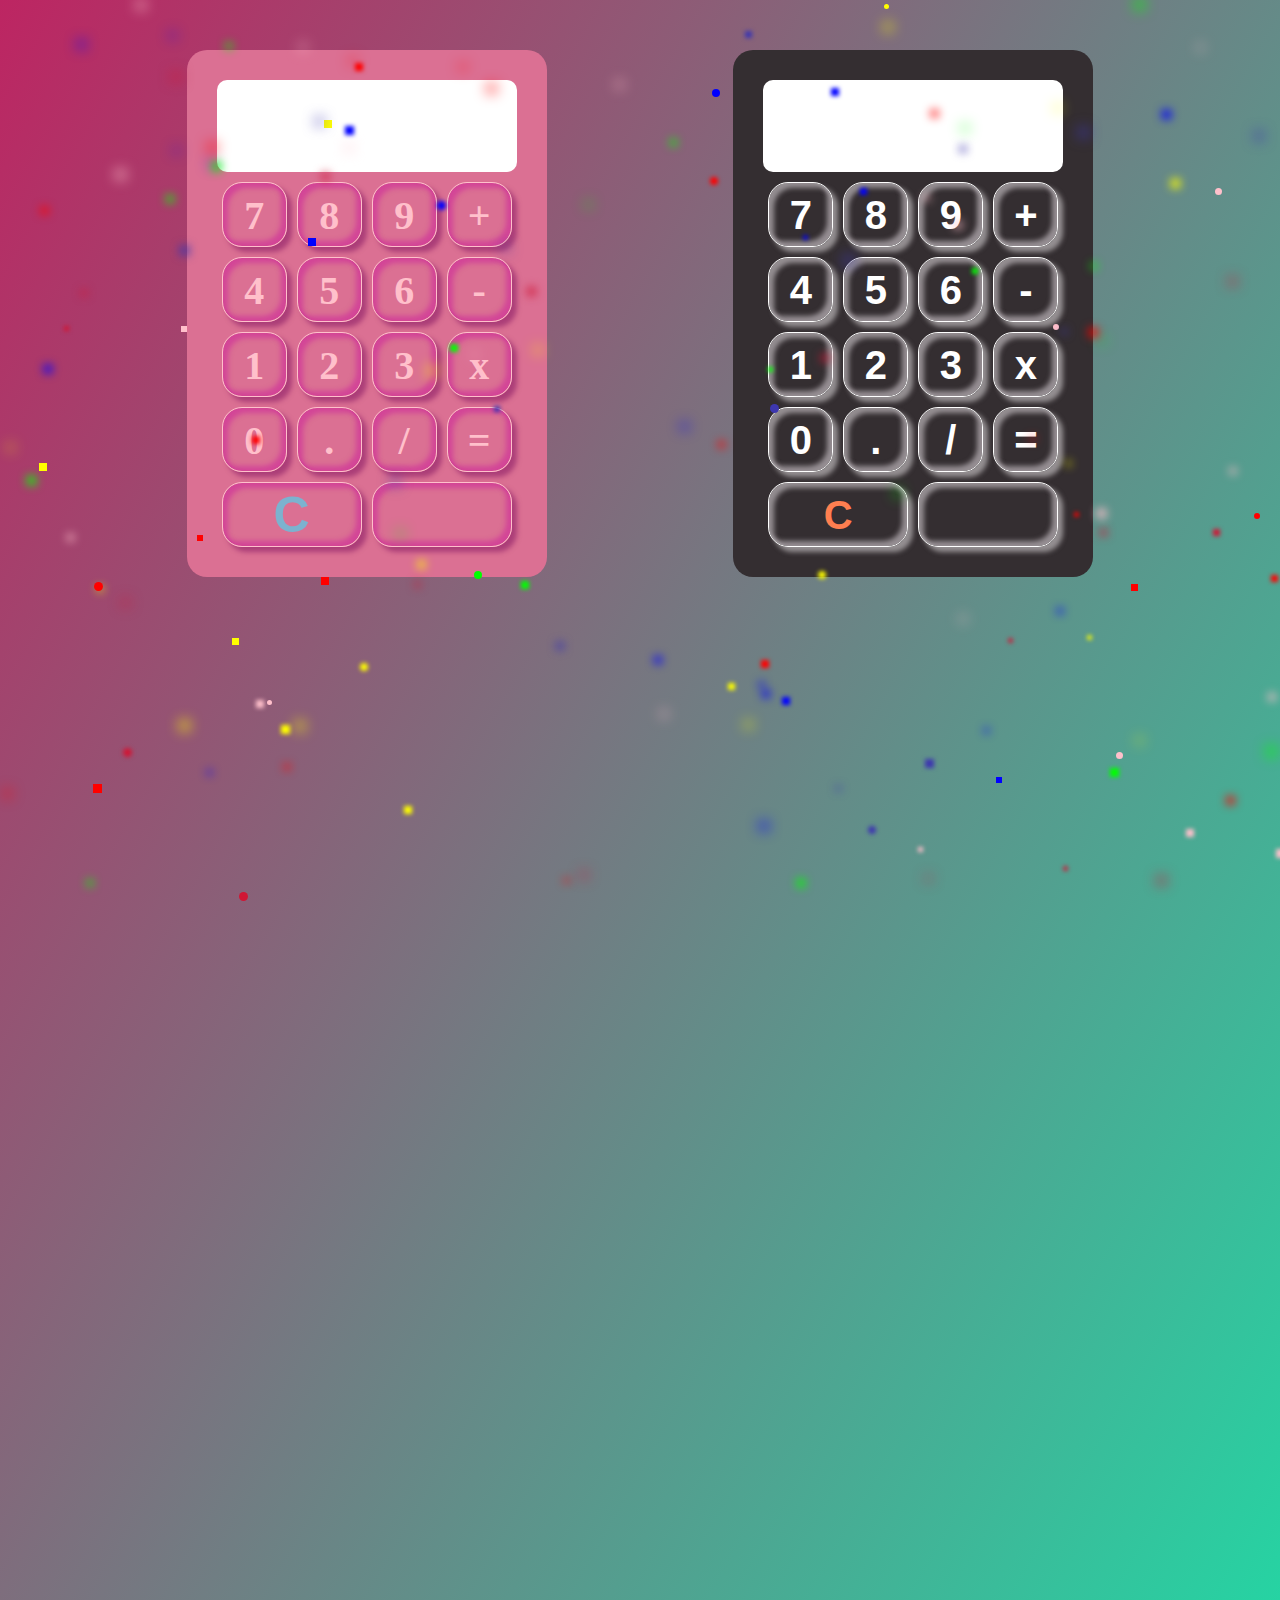
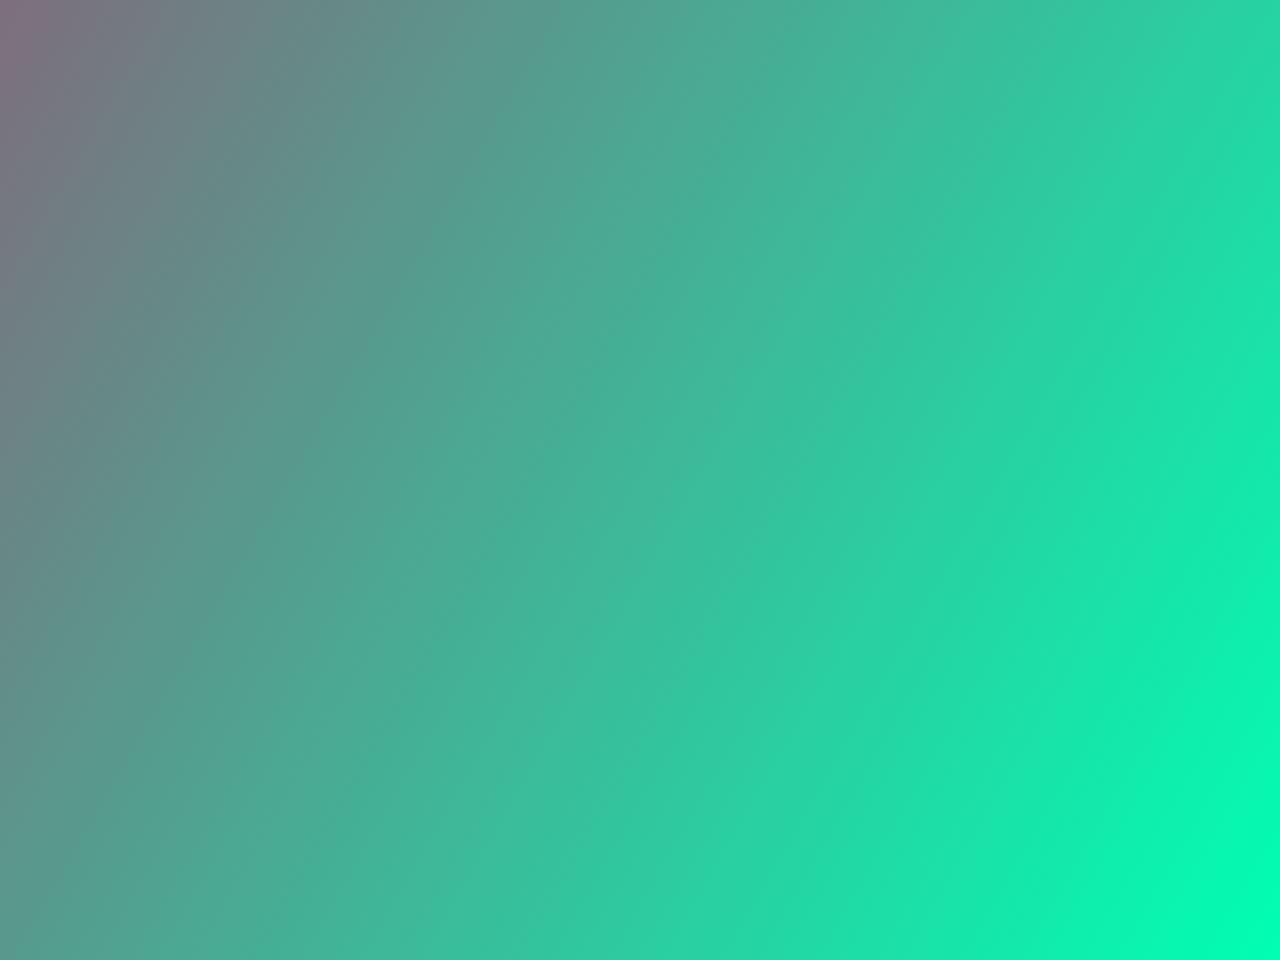
<file: xuc-sac/lear.javascirpt/index.html>
<!DOCTYPE html>
<html lang="en">
<head>
    <meta charset="UTF-8">
    <meta name="viewport" content="width=device-width, initial-scale=1.0">
    <title>Document</title>
    <link rel="stylesheet" href="https://cdnjs.cloudflare.com/ajax/libs/font-awesome/6.4.2/css/all.min.css" integrity="sha512-z3gLpd7yknf1YoNbCzqRKc4qyor8gaKU1qmn+CShxbuBusANI9QpRohGBreCFkKxLhei6S9CQXFEbbKuqLg0DA==" crossorigin="anonymous" referrerpolicy="no-referrer" />
    <link rel="stylesheet" href="index.css">
</head>
<body id="container">

    <div id="container2">
        <form action="" name="celse" class="celse">
            <div class="calculator">
                <input type="text" class="display" name="display" readonly>
                <input type="text" class="calcu" name="calcu" readonly>
            </div>
            <div class="cellContainer">
                <span class="cell" onclick="document.celse.display.value += '7'">7</span>
                <span class="cell" onclick="document.celse.display.value += '8'">8</span>
                <span class="cell" onclick="document.celse.display.value += '9'">9</span>
                <span class="cell" onclick="document.celse.display.value += '+'">+</span>
                <span class="cell" onclick="document.celse.display.value += '4'">4</span>
                <span class="cell" onclick="document.celse.display.value += '5'">5</span>
                <span class="cell" onclick="document.celse.display.value += '6'">6</span>
                <span class="cell" onclick="document.celse.display.value += '-'">-</span>
                <span class="cell" onclick="document.celse.display.value += '1'">1</span>
                <span class="cell" onclick="document.celse.display.value += '2'">2</span>
                <span class="cell" onclick="document.celse.display.value += '3'">3</span>
                <span class="cell" onclick="document.celse.display.value += '*'">x</span>
                <span class="cell" onclick="document.celse.display.value += '0'">0</span>
                <span class="cell" onclick="document.celse.display.value += '.'">.</span>
                <span class="cell" onclick="document.celse.display.value += '/'">/</span>
                <span class="cell" onclick="header2()">=</span>
                
                    <span class="cell" id="cell1" onclick="header1()">C</span>
                    <span class="cell" id="cell2" onclick="header3()">
                        <i class="fa-solid fa-forward-step fa-rotate-180"></i>
                    </span>
                
            </div>
        </form>

        <form action="" name="celse2" class="celse2">
            <div class="calculator">
                <input type="text" class="display1" name="display" readonly>
                <input type="text" class="calcu1" name="calcu" readonly>
            </div>
            <div class="cellContainer">
                <span class="cell2" onclick="document.celse2.display.value += '7'">7</span>
                <span class="cell2" onclick="document.celse2.display.value += '8'">8</span>
                <span class="cell2" onclick="document.celse2.display.value += '9'">9</span>
                <span class="cell2" onclick="document.celse2.display.value += '+'">+</span>
                <span class="cell2" onclick="document.celse2.display.value += '4'">4</span>
                <span class="cell2" onclick="document.celse2.display.value += '5'">5</span>
                <span class="cell2" onclick="document.celse2.display.value += '6'">6</span>
                <span class="cell2" onclick="document.celse2.display.value += '-'">-</span>
                <span class="cell2" onclick="document.celse2.display.value += '1'">1</span>
                <span class="cell2" onclick="document.celse2.display.value += '2'">2</span>
                <span class="cell2" onclick="document.celse2.display.value += '3'">3</span>
                <span class="cell2" onclick="document.celse2.display.value += '*'">x</span>
                <span class="cell2" onclick="document.celse2.display.value += '0'">0</span>
                <span class="cell2" onclick="document.celse2.display.value += '.'">.</span>
                <span class="cell2" onclick="document.celse2.display.value += '/'">/</span>
                <span class="cell2" onclick="header4()">=</span>
                
                    <span class="cell2" id="cell5" onclick="header5()">C</span>
                    <span class="cell2" id="cell2" onclick="header6()">
                        <i class="fa-solid fa-forward-step fa-rotate-180"></i>
                    </span>
                
            </div>
        </form>
    </div>
    
    <script src="url.js"></script>
    <script src="index2.js"></script>
    <script src="index.js"></script>
</body>
</html>
</file>
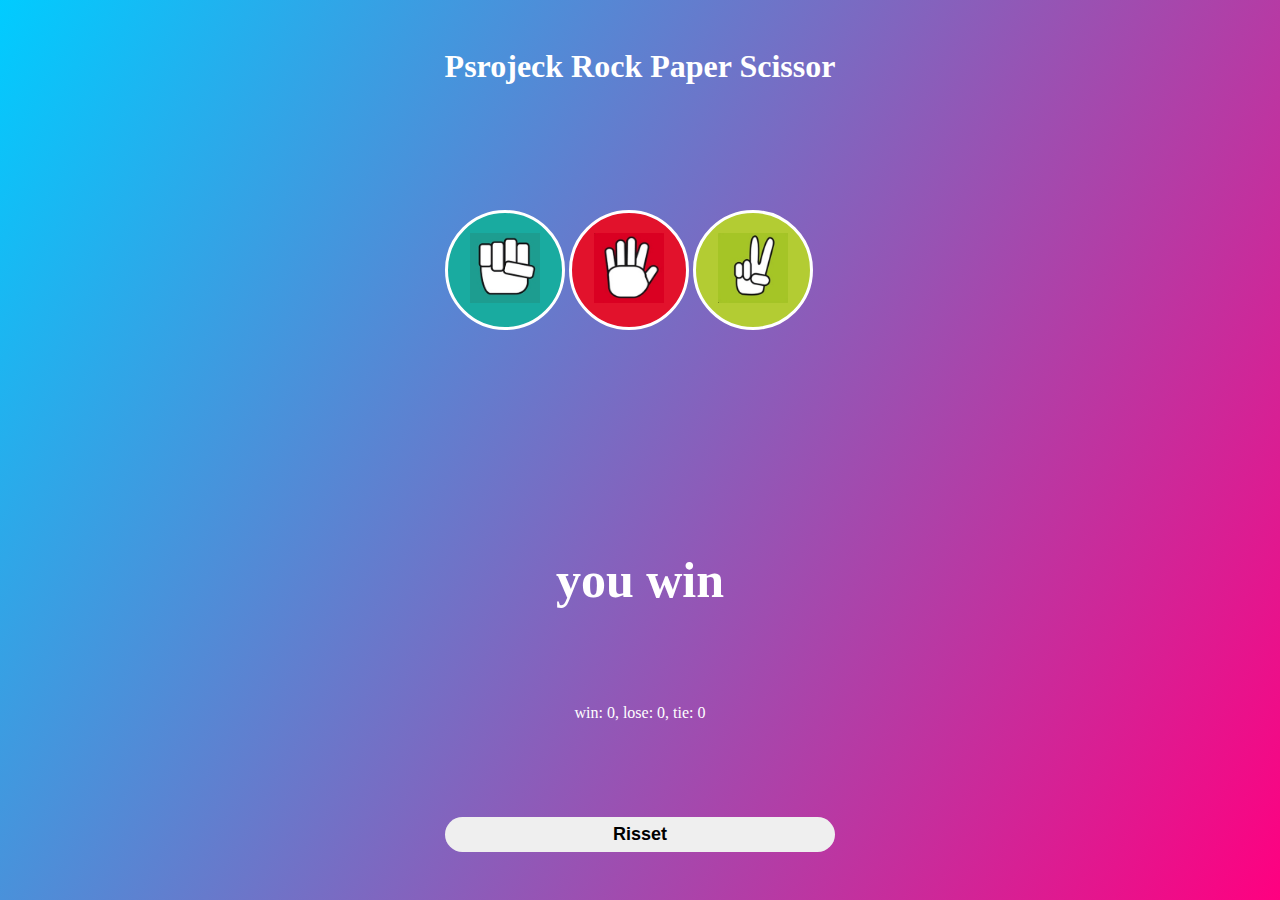
<file: rock/rock-projeck.html>
<!DOCTYPE html>
<html lang="en">
<head>
    <meta charset="UTF-8">
    <meta name="viewport" content="width=device-width, initial-scale=1.0">
    <link rel="stylesheet" href="rock-projeck.css">
    <title>Document</title>
</head>
<body>

   <h1>Psrojeck Rock Paper Scissor </h1>
    <div class="header">

        <button onclick="playGame('rock')" class="js-icon1"><img src="rock-img.jpg" alt=""></button>
        <button onclick="playGame('paper')" class="js-icon2"><img src="paper-img.jpg" alt=""></button>
        <button onclick="playGame('scissor')" class="js-icon3"><img src="scissor-img.jpg" alt=""></button>
    </div>
    

    <p class="js-playGameMove" >    </p>

    <p class="js-ruslrt">you win</p>

    <p class="js-sorce">win: 0, lose: 0, tie: 0</p>
    <button onclick="
    sorce.wins = 0;
    sorce.loses = 0;
    sorce.ties = 0;
    computerSorce()" class="Risset">Risset</button>
    
    <script src="rock-projjeck.js">
        
    </script>
</body>
</html>
</file>
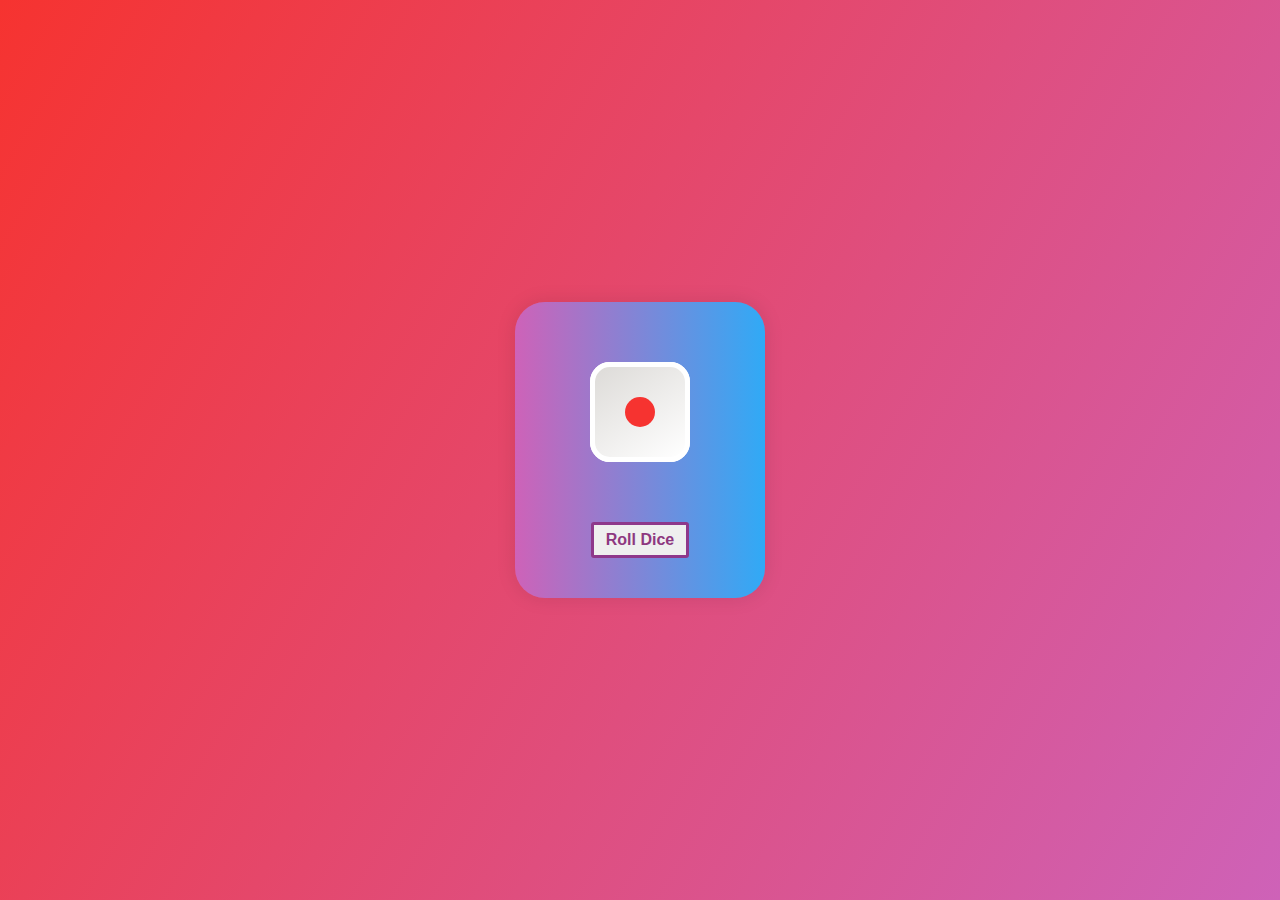
<file: xuc-sac/DOM-project.html>
<!DOCTYPE html>
<html lang="en">
<head>
    <meta charset="UTF-8">
    <meta name="viewport" content="width=device-width, initial-scale=1.0">
    <title>Document</title>
    <style>
      *{
        margin: 0;
        padding: 0;
        border: 0;
        outline: 0;
        box-sizing: border-box;
      }
      body{
        height: 100vh;
        display: flex;
        align-items: center;
        justify-content: center;
        background:linear-gradient(120deg, #f63330, #ce62b8);
      }
      .comntainer{
        display: grid;
        place-items: center;
        width: 250px;
        padding: 60px 0 40px;
        border-radius: 30px;
        background: linear-gradient(-90deg, #30aaf6, #ce62b8);
        box-shadow: 0 0 20px rgba(0, 0, 0, 0.1);
      }
      .dice{
        position: relative;
        width: 100px;
        height: 100px;
        transform-style: preserve-3d;
        transition: 1s ease;
      }
      @keyframes rolling {
        50%{
          transform: rotateX(455deg) rotateY(455deg);
        }
      }
      .face{
        position: absolute;
        width: 100%;
        height: 100%;
        border-radius: 20px;
        border: 5px solid #fff;
        transform-style: preserve-3d;
        background: linear-gradient(145deg, #dddbd8, #fff);
      }
      .face::before{
        position: absolute;
        content: '';
        width: 100%;
        height: 100%;
        border-radius: 20px;
        background: #f6f3f0;
        transform: translateZ(-1px);
      }
      .face::after{
        position: absolute;
        content: '';
        top: 50%;
        left: 50%;
        width: 18px;
        height: 18px;
        border-radius: 50%;
        background: #131210;
      }

      .front{
        transform: translateZ(50px);

      }
      
      .back{
        transform:rotateX(180deg) translateZ(50px);
        
      }
      
      .top{
        transform: rotateX(90deg) translateZ(50px);
        
      }
      
      .bottom{
        transform:rotateX(-90deg) translateZ(50px);
        
      }
      
      .right{
        transform:rotateY(90deg) translateZ(50px);
        
      }
      
      .left{
        transform:rotateY(-90deg) translateZ(50px);
        
      }

      .front::after{
        width: 30px;
        height: 30px;
        background: #f63330;
        margin: -15px 0 0 -15px;
      }

      .back::after{
        margin: -35px 0 0 -30px;
        box-shadow: 40px 0, 
                    0 25px , 
                    40px 25px, 
                    0 50px, 
                    40px 50px;
      }

      .top::after{
        margin: -30px 0 0 -30px;
        box-shadow: 40px 40px;
      }
      .bottom::after{
        margin: -36px 0 0 -36px;
        box-shadow: 26px 26px ,
                    52px 52px,
                    52px 0,
                    0 52px;
      } 
       .right::after{
        margin: -30px 0 0 -30px;
        box-shadow: 40px 0, 0 40px , 40px 40px;
      } 




      .left::after{
        margin: -35px 0 0 -35px;
        box-shadow: 25px 25px ,
                    59px 50px;
      }
      
      .roll{
        cursor: pointer;
        color: #8e3880;
        padding: 6px 12px;
        margin-top: 60px;
        border-radius: 3px;
        font-size:  16px;
        font-weight: bold;
        border:3px solid #8e388b;
        transition: 0.4s;
      }

      .roll:hover{
        color: #fff;
        background: #8e6c38;
      }

    </style>
</head>
<body>
    <div class="comntainer">
      <div class="dice">
        <div class="face front"></div>
        <div class="face back"></div>
        <div class="face top"></div>
        <div class="face bottom"></div>
        <div class="face right"></div>
        <div class="face left"></div>
      </div>

      <button class="roll">
          Roll Dice
      </button>
    </div>




    <script>
       const dice = document.querySelector('.dice');
       const rollBtn = document.querySelector('.roll');

       const randomDice = () =>{

        const random = Math.floor(Math.random() * 10);

        if(random >= 1 && random <= 6){
          rollDice(random);
        }else{
          randomDice();
        }
       }

       const rollDice = random => {
        dice.style.animation = 'rolling 4s';

        setTimeout(() =>{
          switch(random){
            case 1:
              dice.style.transform = 'rotateX(0deg) rotateY(0deg)';
              break;
            case 6:
              dice.style.transform = 'rotateX(180deg) rotateY(0deg)';
              break;
            case 2:
              dice.style.transform = 'rotateX(-90deg) rotateY(0deg)';
              break;

            case 5:
              dice.style.transform = 'rotateX(90deg) rotateY(0deg)';
              break;

            case 3:
              dice.style.transform = 'rotateX(0deg) rotateY(90deg)';
              break;

            case 4:
              dice.style.transform = 'rotateX(0deg) rotateY(-90deg)';
              break;

            default:
              break;
            }
            dice.style.animation = 'none';


        }, 4050);

       }
rollBtn.addEventListener('click', randomDice);











    </script>
</body>
</html>
</file>
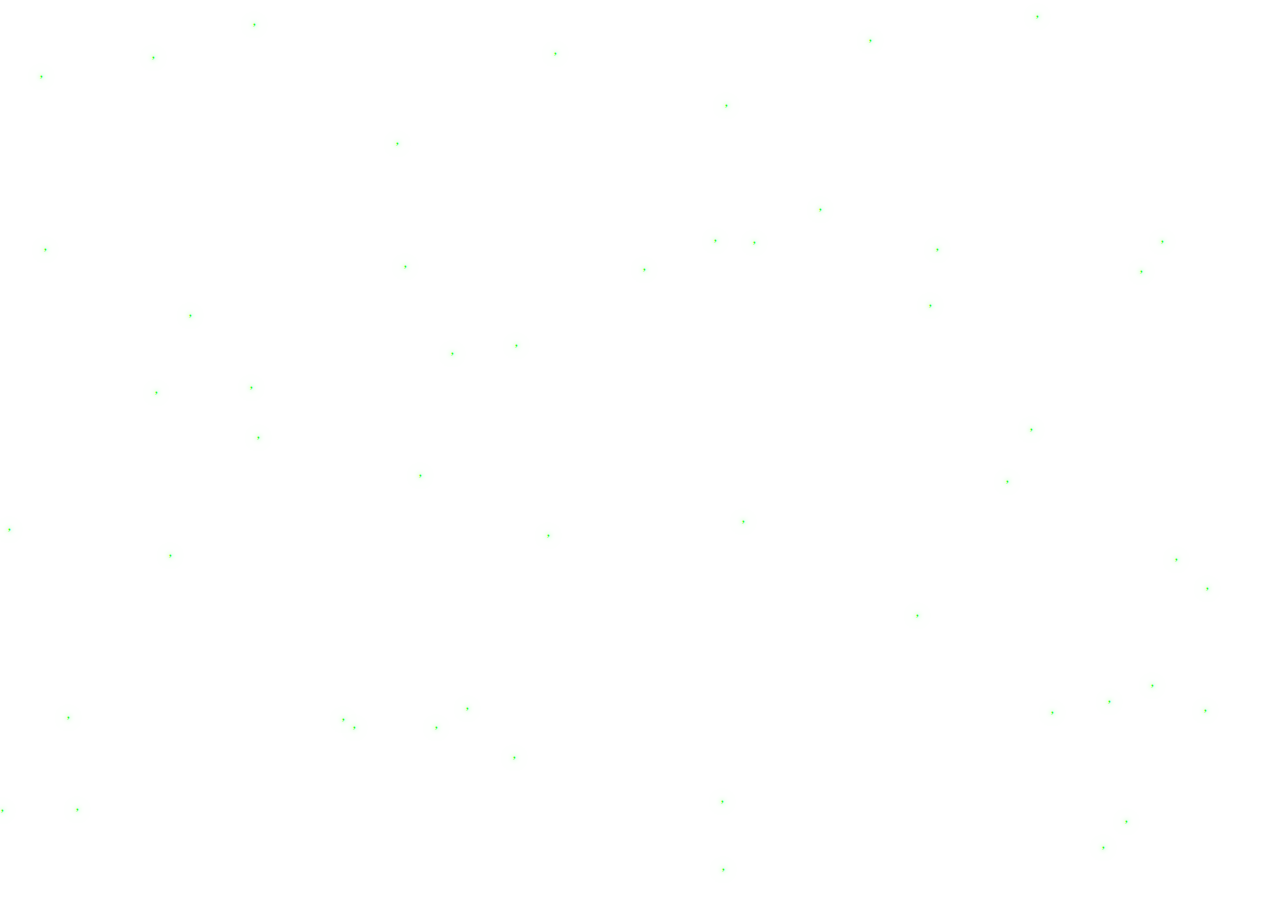
<file: xuc-sac/lear.javascirpt/html.html>
<!DOCTYPE html>
<html lang="en">
<head>
    <meta charset="UTF-8">
    <meta name="viewport" content="width=device-width, initial-scale=1.0">
    <title>Random Hearts Background</title>
    <link rel="stylesheet" href="https://cdnjs.cloudflare.com/ajax/libs/font-awesome/6.4.2/css/all.min.css" integrity="sha512-z3gLpd7yknf1YoNbCzqRKc4qyor8gaKU1qmn+CShxbuBusANI9QpRohGBreCFkKxLhei6S9CQXFEbbKuqLg0DA==" crossorigin="anonymous" referrerpolicy="no-referrer" />
    <style>
        body {
            margin: 0;
            overflow: hidden;
        }

        .heart::before{
            content: '\f004';
            font-family: fontAwesome;
        }

        .heart {
            position: absolute;
            animation: heartbeat 1s infinite alternate;
            color: #0f0;
            text-shadow: 0 0 5px #0f0,
                        0 0 20px #0f0,
                        0 0 50px #0f0;
        }

        @keyframes heartbeat {
            0% {
                transform: scale(0);
                
                
            }
            50%{
                
            }
            100% {
                transform: scale(1);
                color: pink;
            }
        }
    </style>
</head>
<body>

<script>
    function createHeart() {
        const heart = document.createElement('div');
        heart.classList.add('heart');
        const maxX = window.innerWidth - 20;
        const maxY = window.innerHeight - 20;
        const randomX = Math.floor(Math.random() * maxX);
        const randomY = Math.floor(Math.random() * maxY);
        heart.style.left = `${randomX}px`;
        heart.style.top = `${randomY}px`;
        document.body.appendChild(heart);
    }

    function generateHearts() {
        for (let i = 0; i < 50; i++) {
            createHeart();
        }
    }

    generateHearts();

    
</script>

</body>
</html>
</file>
<file: xuc-sac/lear.javascirpt/index.css>
*{
    margin: 0;
    padding: 0;
    box-sizing: border-box;
}

body{  
    position: relative;  
    background: linear-gradient(120deg, rgb(189, 37, 98), rgb(0, 255, 179));
}


#container{
    overflow: auto;
    height: 200vw;    
}


#container2{
    margin: auto;
    width: 100%;
    position: absolute;
    top: 50px;
    display: flex;
    justify-content: space-evenly;
    align-items: center;
    
}

.calculator{
    display: grid;
}

.calculator .calcu{
    text-align: end;
    color: plum;
}
.calculator .calcu1{
    text-align: end;
    color: plum;
}


.calculator input{
    outline: none;
    padding: 8px 15px;
    border: none;
    font-size: 20px;
    font-weight: bold;
    width: 300px;
}

.display,
.display1{
    border-radius: 10px 10px 0 0 ;
}

.calculator .calcu {
    font-size: 32px;
    border-radius: 0 0 10px 10px;
}
.calculator .calcu1 {
    font-size: 32px;
    border-radius: 0 0 10px 10px;
}

.cellContainer{
    display: grid;
    grid-template-columns: 1fr 1fr 1fr 1fr;
    justify-content: space-between;
    text-align: center;
}

.cell,
.cell2{
    font-size: 40px;
    font-weight: bold;
    text-align: center;
    border: 1px solid pink;
    color: pink;
    width: 65px;
    height: 65px;
    line-height: 65px;
    box-shadow: inset 5px 5px 5px rgba(203, 28, 156, 0.5),
    inset -5px -5px 5px rgba(203, 28, 156, 0.5),
    5px 5px 5px rgba(124, 11, 94, 0.5);
    cursor: pointer;
    border-radius: 20px;
    margin-top: 10px;
    margin-left: auto;
    margin-right: auto;
}

.cell2{
    box-shadow: inset 5px 5px 5px rgba(243, 237, 241, 0.5),
    inset -5px -5px 5px rgba(247, 240, 245, 0.5),
    5px 5px 5px rgba(245, 241, 244, 0.5);
    color: white;
    border: 1px solid white;
    font-family: Arial, Helvetica, sans-serif;
}
#cell5{
    color: coral;

}
.celse,
.celse2{
    padding: 30px;
    background-color: palevioletred;
    border-radius: 20px;
}
.celse2{
    background-color: rgb(52, 46, 49);
}
#cell1,
#cell5,
#cell2{
    font-family: Arial, Helvetica, sans-serif;
    grid-column:span 2;
    width: 140px;
}
#cell1{
    border-radius:20px;
    color: rgb(124, 178, 207);
    font-size: 50px;
}
#cell2{
    border-radius: 20px;
    color: aliceblue;
}

@keyframes move{
    0%{
        opacity: 0;
        transform: translateY(0);
    }
    10%{
        opacity: 1;

    }
    90%{
        opacity: 1;
    }
    100%{
        opacity: 0;
        transform: translateY(200vh);
    }
  
}

@keyframes move1 {
    0%{
        opacity: 0;
        /* transform: translateY(0); */
        transform: scale(1);
        /* transform: transform(10px); */
       
    }  25%{
       opacity: 0.5;
       transform: scale(1);
       /* transform: transform(20px); */
    }
    50%{
        opacity: 1;
        /* transform: translateY(50vh); */
        transform: scale(1);
        /* transform: transform(10px); */
    }
    75%{
        opacity: 0.5;
        /* transform: translateY(50vh); */
        transform: scale(1);
        /* transform: transform(10px); */
    }
   
    90%{
        opacity: 0.26;
        /* transform: translateY(50vh); */
        transform: scale(1);
        /* transform: transform(10px); */
    }   
    100%{
       opacity: 0;
       /* transform: translateY(50vh); */
        transform: translate(200vh);
        transform: scale(1);
       /* transform: transform(10px); */
   }
 


}
</file>
<file: rock/rock-projeck.css>
*{
    margin: 0px;
    padding: 0;
    box-sizing: border-box;
}

body{
    color: white;
    justify-content: center;
    align-items: center;
    display: grid;
    background: linear-gradient(120deg,rgb(0, 204, 255), rgb(255, 0, 128));
    height: 100vh;
}

.js-icon1,
.js-icon2,
.js-icon3
{
    height: 120px;
    width: 120px;
    background-color: transparent;
    border: 3px solid white;
    border-radius: 50%;
    margin-top: 30px;
}

.js-icon1{
background-color: #19aba0;
}
.js-icon2{
    background-color: #e2122c;
}
.js-icon3{
    background-color: #b3cc33;
}

.js-icon1 img,
.js-icon2 img,
.js-icon3 img
{
    width: 70px;
    height: 70px;
}
.js-playGameMove img{
    width: 80px;
    height: 80px;
    border-radius: 50%;
    margin-top: 30px;
}
.js-ruslrt{
    font-size: 50px;
    font-weight: bold;
    margin-top: 30px;
    text-align: center;
}

.Risset{
    cursor: pointer;
    font-size: 18px;
    font-weight: bold;
    padding: 7px 25px;
    border: none;
    border-radius: 25px;
}
.js-sorce{
    text-align: center;
}
</file>
